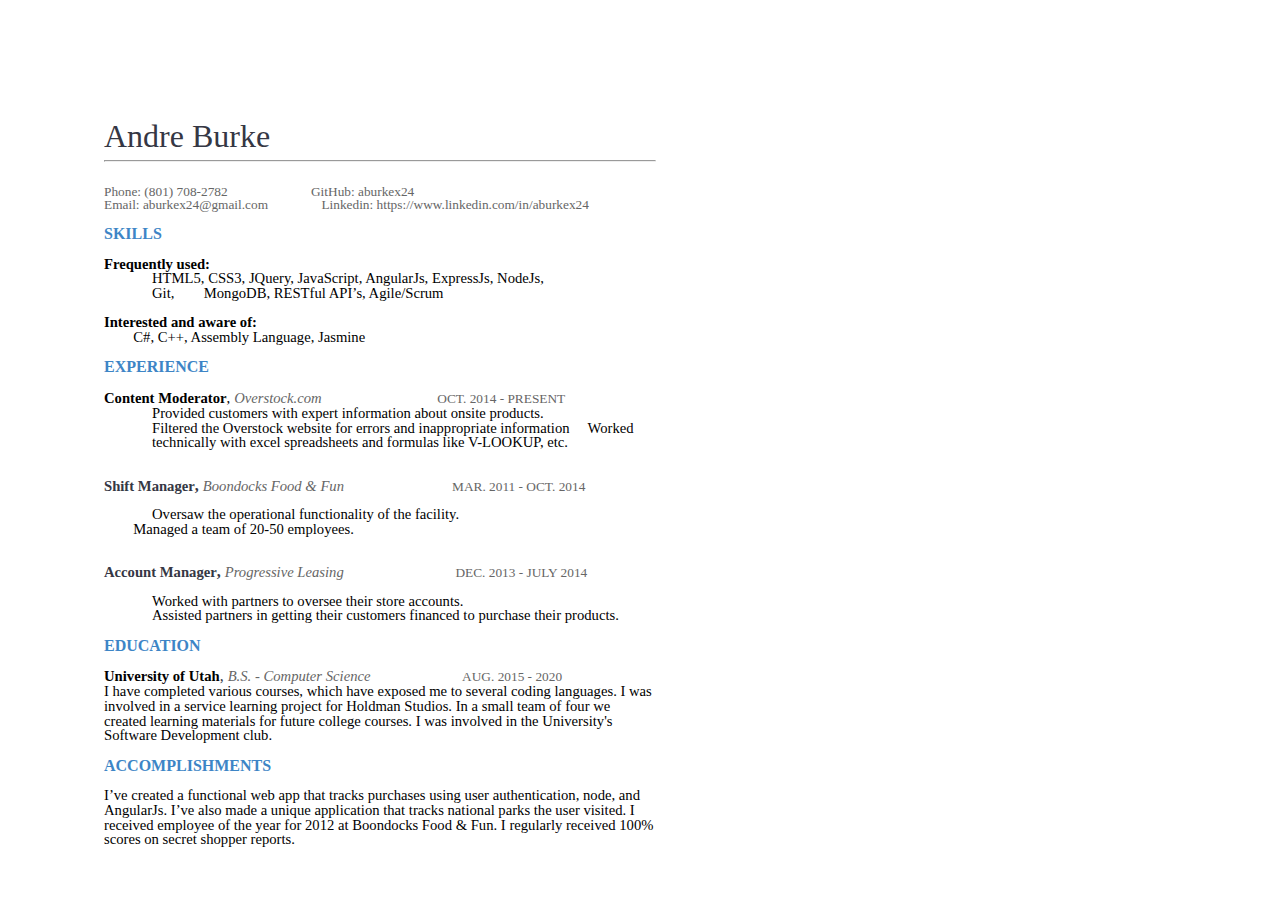
<file: resume/AndreResume2016.html>
<html><head><meta content="text/html; charset=UTF-8" http-equiv="content-type"><style type="text/css">@import url('https://themes.googleusercontent.com/fonts/css?kit=3qINvnjb346LubKDfLRn6_esZW2xOQ-xsNqO47m55DA');ul.lst-kix_q43nwmkvrt8-7{list-style-type:none}ul.lst-kix_q43nwmkvrt8-6{list-style-type:none}ul.lst-kix_q43nwmkvrt8-8{list-style-type:none}ul.lst-kix_q43nwmkvrt8-3{list-style-type:none}ul.lst-kix_q43nwmkvrt8-2{list-style-type:none}ul.lst-kix_q43nwmkvrt8-5{list-style-type:none}ul.lst-kix_q43nwmkvrt8-4{list-style-type:none}ul.lst-kix_71cy10c6bo5c-8{list-style-type:none}ul.lst-kix_71cy10c6bo5c-7{list-style-type:none}ul.lst-kix_71cy10c6bo5c-6{list-style-type:none}ul.lst-kix_71cy10c6bo5c-5{list-style-type:none}ul.lst-kix_71cy10c6bo5c-4{list-style-type:none}ul.lst-kix_71cy10c6bo5c-3{list-style-type:none}ul.lst-kix_71cy10c6bo5c-2{list-style-type:none}.lst-kix_q43nwmkvrt8-0>li:before{content:"\0025cf  "}.lst-kix_q43nwmkvrt8-1>li:before{content:"\0025cb  "}ul.lst-kix_71cy10c6bo5c-1{list-style-type:none}ul.lst-kix_71cy10c6bo5c-0{list-style-type:none}.lst-kix_q43nwmkvrt8-2>li:before{content:"\0025a0  "}.lst-kix_q43nwmkvrt8-4>li:before{content:"\0025cb  "}ul.lst-kix_dpieomdpoi58-0{list-style-type:none}ul.lst-kix_dpieomdpoi58-1{list-style-type:none}.lst-kix_q43nwmkvrt8-3>li:before{content:"\0025cf  "}ul.lst-kix_dpieomdpoi58-4{list-style-type:none}.lst-kix_q43nwmkvrt8-8>li:before{content:"\0025a0  "}ul.lst-kix_dpieomdpoi58-5{list-style-type:none}ul.lst-kix_dpieomdpoi58-2{list-style-type:none}ul.lst-kix_dpieomdpoi58-3{list-style-type:none}ul.lst-kix_dpieomdpoi58-8{list-style-type:none}.lst-kix_q43nwmkvrt8-6>li:before{content:"\0025cf  "}ul.lst-kix_dpieomdpoi58-6{list-style-type:none}.lst-kix_q43nwmkvrt8-5>li:before{content:"\0025a0  "}ul.lst-kix_dpieomdpoi58-7{list-style-type:none}.lst-kix_dpieomdpoi58-1>li:before{content:"\0025cb  "}.lst-kix_dpieomdpoi58-2>li:before{content:"\0025a0  "}.lst-kix_q43nwmkvrt8-7>li:before{content:"\0025cb  "}.lst-kix_dpieomdpoi58-4>li:before{content:"\0025cb  "}.lst-kix_dpieomdpoi58-3>li:before{content:"\0025cf  "}.lst-kix_dpieomdpoi58-5>li:before{content:"\0025a0  "}.lst-kix_dpieomdpoi58-0>li:before{content:"\0025cf  "}.lst-kix_dpieomdpoi58-8>li:before{content:"\0025a0  "}.lst-kix_dpieomdpoi58-7>li:before{content:"\0025cb  "}.lst-kix_dpieomdpoi58-6>li:before{content:"\0025cf  "}.lst-kix_71cy10c6bo5c-5>li:before{content:"\0025a0  "}.lst-kix_71cy10c6bo5c-6>li:before{content:"\0025cf  "}.lst-kix_71cy10c6bo5c-7>li:before{content:"\0025cb  "}.lst-kix_71cy10c6bo5c-8>li:before{content:"\0025a0  "}.lst-kix_71cy10c6bo5c-3>li:before{content:"\0025cf  "}.lst-kix_71cy10c6bo5c-4>li:before{content:"\0025cb  "}.lst-kix_71cy10c6bo5c-2>li:before{content:"\0025a0  "}.lst-kix_71cy10c6bo5c-1>li:before{content:"\0025cb  "}ul.lst-kix_q43nwmkvrt8-1{list-style-type:none}ul.lst-kix_q43nwmkvrt8-0{list-style-type:none}.lst-kix_71cy10c6bo5c-0>li:before{content:"\0025cf  "}ol{margin:0;padding:0}table td,table th{padding:0}.c6{padding-top:20pt;line-height:1.2;orphans:2;widows:2;height:11pt}.c21{line-height:1.0;page-break-after:avoid;orphans:2;widows:2}.c13{line-height:1.0;orphans:2;widows:2;height:11pt}.c4{padding-top:0pt;line-height:1.0;orphans:2;widows:2}.c0{font-style:italic;color:#666666;font-weight:normal}.c1{font-size:10pt;font-family:"Proxima Nova";color:#666666}.c22{background-color:#ffffff;max-width:414pt;padding:36pt 126pt 36pt 72pt}.c7{color:#666666;font-size:10pt}.c2{font-size:12pt;font-family:"Proxima Nova"}.c14{padding-top:0pt}.c12{font-size:11pt}.c23{margin-right:-54pt}.c9{color:#3d85c6}.c20{font-size:12pt}.c15{text-indent:36pt}.c8{font-size:6pt}.c10{color:#353744}.c3{font-family:"Proxima Nova"}.c19{font-style:italic}.c18{font-size:24pt}.c11{color:#666666}.c5{font-weight:bold}.c16{font-weight:normal}.c17{margin-left:36pt}.title{padding-top:6pt;color:#353744;font-size:30pt;padding-bottom:0pt;font-family:"Proxima Nova";line-height:1.0;page-break-after:avoid;orphans:2;widows:2;text-align:left}.subtitle{padding-top:0pt;color:#00ab44;font-size:18pt;padding-bottom:0pt;font-family:"Proxima Nova";line-height:1.0;page-break-after:avoid;orphans:2;widows:2;text-align:left}li{color:#000000;font-size:11pt;font-family:"Proxima Nova"}p{margin:0;color:#000000;font-size:11pt;font-family:"Proxima Nova"}h1{padding-top:24pt;color:#00ab44;font-weight:bold;font-size:14pt;padding-bottom:10pt;font-family:"Proxima Nova";line-height:1.0;page-break-after:avoid;orphans:2;widows:2;text-align:left}h2{padding-top:10pt;color:#353744;font-weight:bold;font-size:12pt;padding-bottom:0pt;font-family:"Proxima Nova";line-height:1.0;page-break-after:avoid;orphans:2;widows:2;text-align:left}h3{padding-top:10pt;color:#353744;font-weight:bold;font-size:11pt;padding-bottom:0pt;font-family:"Proxima Nova";line-height:1.0;page-break-after:avoid;orphans:2;widows:2;text-align:left}h4{padding-top:8pt;color:#666666;text-decoration:underline;font-size:11pt;padding-bottom:0pt;font-family:"Trebuchet MS";line-height:1.2;page-break-after:avoid;orphans:2;widows:2;text-align:left}h5{padding-top:8pt;color:#666666;font-size:11pt;padding-bottom:0pt;font-family:"Trebuchet MS";line-height:1.2;page-break-after:avoid;orphans:2;widows:2;text-align:left}h6{padding-top:8pt;color:#666666;font-size:11pt;padding-bottom:0pt;font-family:"Trebuchet MS";line-height:1.2;page-break-after:avoid;font-style:italic;orphans:2;widows:2;text-align:left}</style></head><body class="c22"><div><p class="c6"><span class="c3"></span></p><p class="c13"><span></span></p></div><p class="c21 title" id="h.i2ow4ss67tkb"><span class="c18">Andre Burke</span></p><hr><p class="c13 c23"><span class="c8"></span></p><p class="c4"><span class="c7">Phone: </span><span class="c1">(</span><span class="c7">801</span><span class="c1">) </span><span class="c7">708-2782&nbsp;&nbsp;&nbsp;&nbsp;&nbsp;&nbsp;&nbsp;&nbsp; &nbsp;&nbsp;&nbsp;&nbsp;&nbsp;&nbsp;&nbsp;&nbsp;&nbsp;&nbsp;&nbsp;&nbsp;&nbsp;&nbsp;&nbsp;&nbsp;GitHub: aburkex24</span></p><p class="c4"><span class="c1">Email: </span><span class="c7">aburkex24</span><span class="c1">@</span><span class="c7">gmail</span><span class="c1">.com</span><span class="c7">&nbsp;&nbsp;&nbsp;&nbsp;&nbsp;&nbsp;&nbsp;&nbsp;&nbsp;&nbsp;&nbsp;&nbsp;&nbsp;&nbsp;&nbsp;&nbsp;Linkedin: https://www.linkedin.com/in/aburkex24</span></p><p class="c13 c14"><span class="c5 c11"></span></p><p class="c4"><span class="c9 c20 c5">SKILLS</span></p><p class="c13 c14"><span class="c5"></span></p><p class="c4"><span class="c5">F</span><span class="c5">requently used:</span></p><p class="c4 c17"><span>HTML5, CSS3, JQuery, JavaScript, AngularJs, ExpressJs, NodeJs, Git,&nbsp;&nbsp;&nbsp;&nbsp;&nbsp;&nbsp;&nbsp;&nbsp;MongoDB, RESTful API&rsquo;s, Agile/Scrum</span></p><p class="c13 c14 c17"><span></span></p><p class="c4"><span class="c5">Interested and aware of:</span></p><p class="c4"><span class="c5">&nbsp;&nbsp;&nbsp;&nbsp;&nbsp;&nbsp;&nbsp;&nbsp;</span><span>C#, C++, Assembly Language, Jasmine</span></p><p class="c13 c14"><span></span></p><p class="c4"><span class="c2 c5 c9">EXPERIENCE</span></p><p class="c13 c14"><span class="c5"></span></p><p class="c4"><span class="c5">Content Moderator</span><span>,</span><span class="c0 c2">&nbsp;</span><span class="c0">Overstock.com</span><span class="c11 c19">&nbsp;</span><span class="c19 c11 c20">&nbsp; &nbsp;&nbsp;&nbsp;&nbsp;&nbsp;&nbsp;&nbsp;&nbsp;&nbsp;&nbsp;&nbsp;&nbsp;&nbsp;&nbsp;&nbsp;&nbsp;&nbsp; &nbsp;&nbsp;&nbsp;&nbsp;&nbsp;&nbsp;&nbsp;&nbsp;</span><span class="c7">OCT. 2014 - PRESENT</span></p><p class="c4 c17"><span>Provided customers with expert information about onsite products.<br>Filtered the Overstock website for errors and inappropriate information &nbsp; &nbsp; Worked technically with excel spreadsheets and formulas like V-LOOKUP, etc.</span></p><p class="c4 c17"><span>&nbsp;</span></p><h2 class="c4" id="h.25ksbxwbal7a"><span class="c12">Shift Manager</span><span>,</span><span class="c0 c2">&nbsp;</span><span class="c0 c12">Boondocks Food &amp; Fun</span><span class="c0">&nbsp; &nbsp;&nbsp;&nbsp;&nbsp;&nbsp;&nbsp;&nbsp;&nbsp;&nbsp;&nbsp;&nbsp;&nbsp;&nbsp;&nbsp;&nbsp;&nbsp;&nbsp;&nbsp;&nbsp;&nbsp;&nbsp;&nbsp;&nbsp;&nbsp;&nbsp;</span><span class="c7 c16">MAR. 2011 - OCT. 2014</span></h2><p class="c4 c15"><span>Oversaw the operational functionality of the facility.<br>&nbsp;&nbsp;&nbsp;&nbsp;&nbsp;&nbsp;&nbsp;&nbsp;Managed a team of 20-50 employees.</span></p><p class="c4 c15"><span>&nbsp;</span></p><h2 class="c4" id="h.qttiqnuhschn"><span class="c12">Account Manager</span><span class="c2 c10">,</span><span class="c0">&nbsp;</span><span class="c0 c12">Progressive Leasing </span><span class="c0">&nbsp; &nbsp;&nbsp;&nbsp;&nbsp;&nbsp;&nbsp;&nbsp;&nbsp;&nbsp;&nbsp;&nbsp;&nbsp;&nbsp;&nbsp;&nbsp;&nbsp;&nbsp;&nbsp;&nbsp;&nbsp;&nbsp;&nbsp;&nbsp;&nbsp;&nbsp;</span><span class="c7 c16">DEC. 2013 - JULY 2014</span></h2><p class="c4 c17"><span>Worked with partners to oversee their store accounts.</span><span><br>Assisted partners in getting their customers financed to purchase their products.</span></p><p class="c13 c14 c17"><span></span></p><p class="c4"><span class="c9 c20 c5">EDUCATION</span></p><p class="c13 c14"><span class="c5"></span></p><p class="c4"><span class="c5">University of Utah</span><span class="c2 c10">,</span><span class="c0 c2">&nbsp;</span><span class="c0">B.S. - Computer Science &nbsp; </span><span class="c19 c11">&nbsp;&nbsp;&nbsp;&nbsp;&nbsp;&nbsp;&nbsp;&nbsp;&nbsp;&nbsp;&nbsp;&nbsp;&nbsp;&nbsp;&nbsp;&nbsp;&nbsp; &nbsp; &nbsp; </span><span class="c7 c16">AUG. 2015 - 2020</span></p><p class="c4"><span>I have completed various courses, which have exposed me to several coding languages. I was involved in a service learning project for Holdman Studios. In a small team of four we created learning materials for future college courses. I was involved in the University&#39;s Software Development club.</span></p><p class="c13 c14"><span></span></p><p class="c4"><span class="c9 c20 c5">ACCOMPLISHMENTS</span></p><p class="c13 c14"><span></span></p><p class="c4"><span>I&rsquo;ve created a functional web app that tracks purchases using user authentication, node, and AngularJs. I&rsquo;ve also made a unique application that tracks national parks the user visited. I received employee of the year for 2012 at Boondocks Food &amp; Fun. I regularly received 100% scores on secret shopper reports. &nbsp;</span></p></body></html>
</file>
